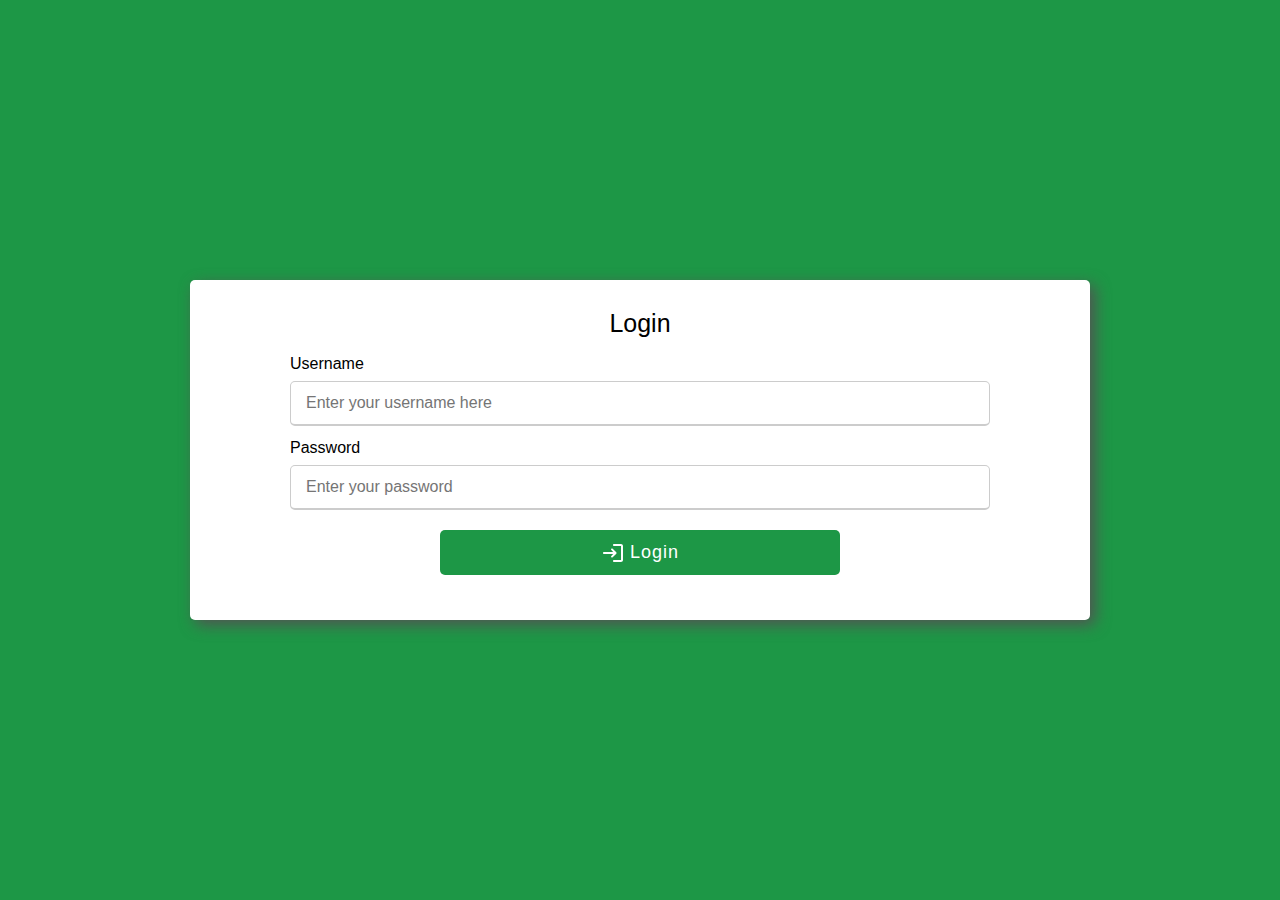
<file: index.html>
<!DOCTYPE html>
<html>
    <head>
        <title>Chemicals</title>
        <link rel="stylesheet" href="assets\css\style.css">
    </head>
    <style>
        body{
            display: flex;
            height: 100vh;
            justify-content: center;
            align-items: center;
            background: #1d9746;
        }

        .master-container{
            height: 100%;
            width: 100%;
            align-self: center;
            background: transparent;
            padding: 25px 30px;
            border-radius: 5px;
            display: flex;
            justify-content: center;
        }
    </style>
    <body>
        <div class="master-container">
            <div class="login-container" style="box-shadow: 5px 5px 15px rgb(83, 83, 83);">
                <div class="title">Login</div>
                    <form action="http://localhost/chemical-new/php/validate.php" method="POST">
                        <div class="input-box">
                            <label>Username</label>
                            <input type="text" placeholder="Enter your username here" name="username" autocomplete="off" required>
                        </div>
                        <div class="input-box">
                            <label>Password</label>
                            <input type="password" placeholder="Enter your password" name="password" autocomplete="off" required>
                        </div>
                        <div class="button">
                            <button type="submit" name="update" value="">
                                <img src="assets\icons\login.svg" alt="">  
                                <p>Login</p>
                            </button>
                        </div>
                </form>
            </div>
        </div>
    </body>
</html>
</file>
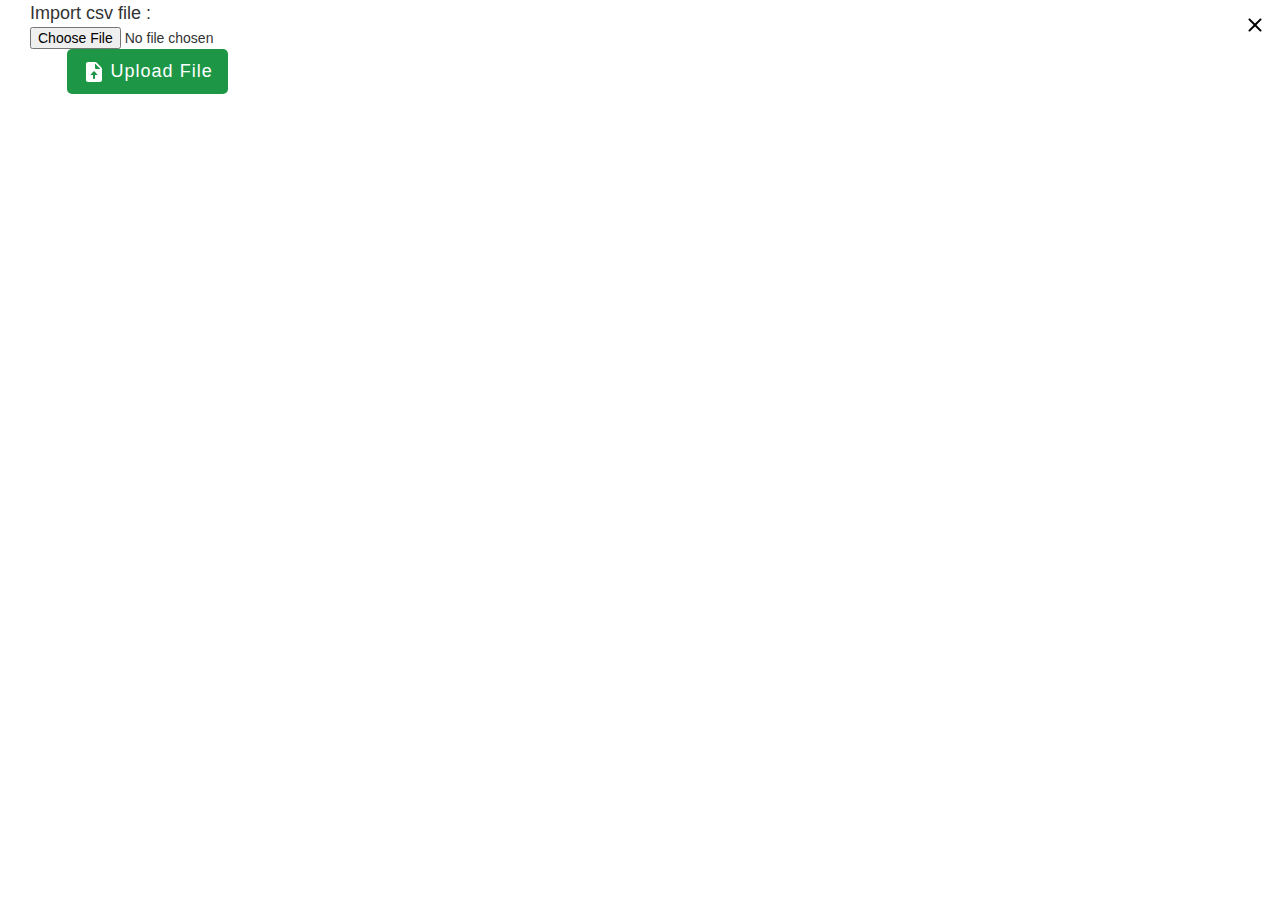
<file: menu/insert-chemicals-test.html>
<html>
    <head>
        <title>Chemicals</title>
        <script src="..\assets\js\jquery\2.2.0\jquery.min.js"></script>
        <link rel="stylesheet" href="..\assets\css\bootstrap\css\bootsrap.min.css" />  
        <script src="..\assets\js\jquery\jquery.dataTables.min.js"></script>  
        <script src="..\assets\js\jquery\dataTables.bootstrap.min.js"></script>            
        <link rel="stylesheet" href="..\assets\css\bootstrap\css\dataTables.bootstrap.min.css" />  
        <link rel="stylesheet" href="..\assets\css\style.css">
    </head>
    <body style="background-color: white;">
        <div id="upload-chemical" class="add-entity-containers">
            <div class="container">
                <form action="../php/upload-chemicals.php" enctype="multipart/form-data" method="POST">
                    <button type="button" class="close-button" onclick="closeUploadChemical()">
                        <img src="../assets/icons/close.svg" alt="">
                    </button>
                    <p>Import csv file :</p>
                    <input type="file" name="csv" id="csv" class="large"/>
                    <div class="buttons-row">
                        <div class="button"> 
                            <button type="submit" id="chemical-upload">
                                <img src="../assets/icons/upload.svg" alt="">
                                <p>Upload File</p>
                            </button>
                        </div>
                    </div>
                </form>
            </div>
        </div>
    </body>
</html>
</file>
